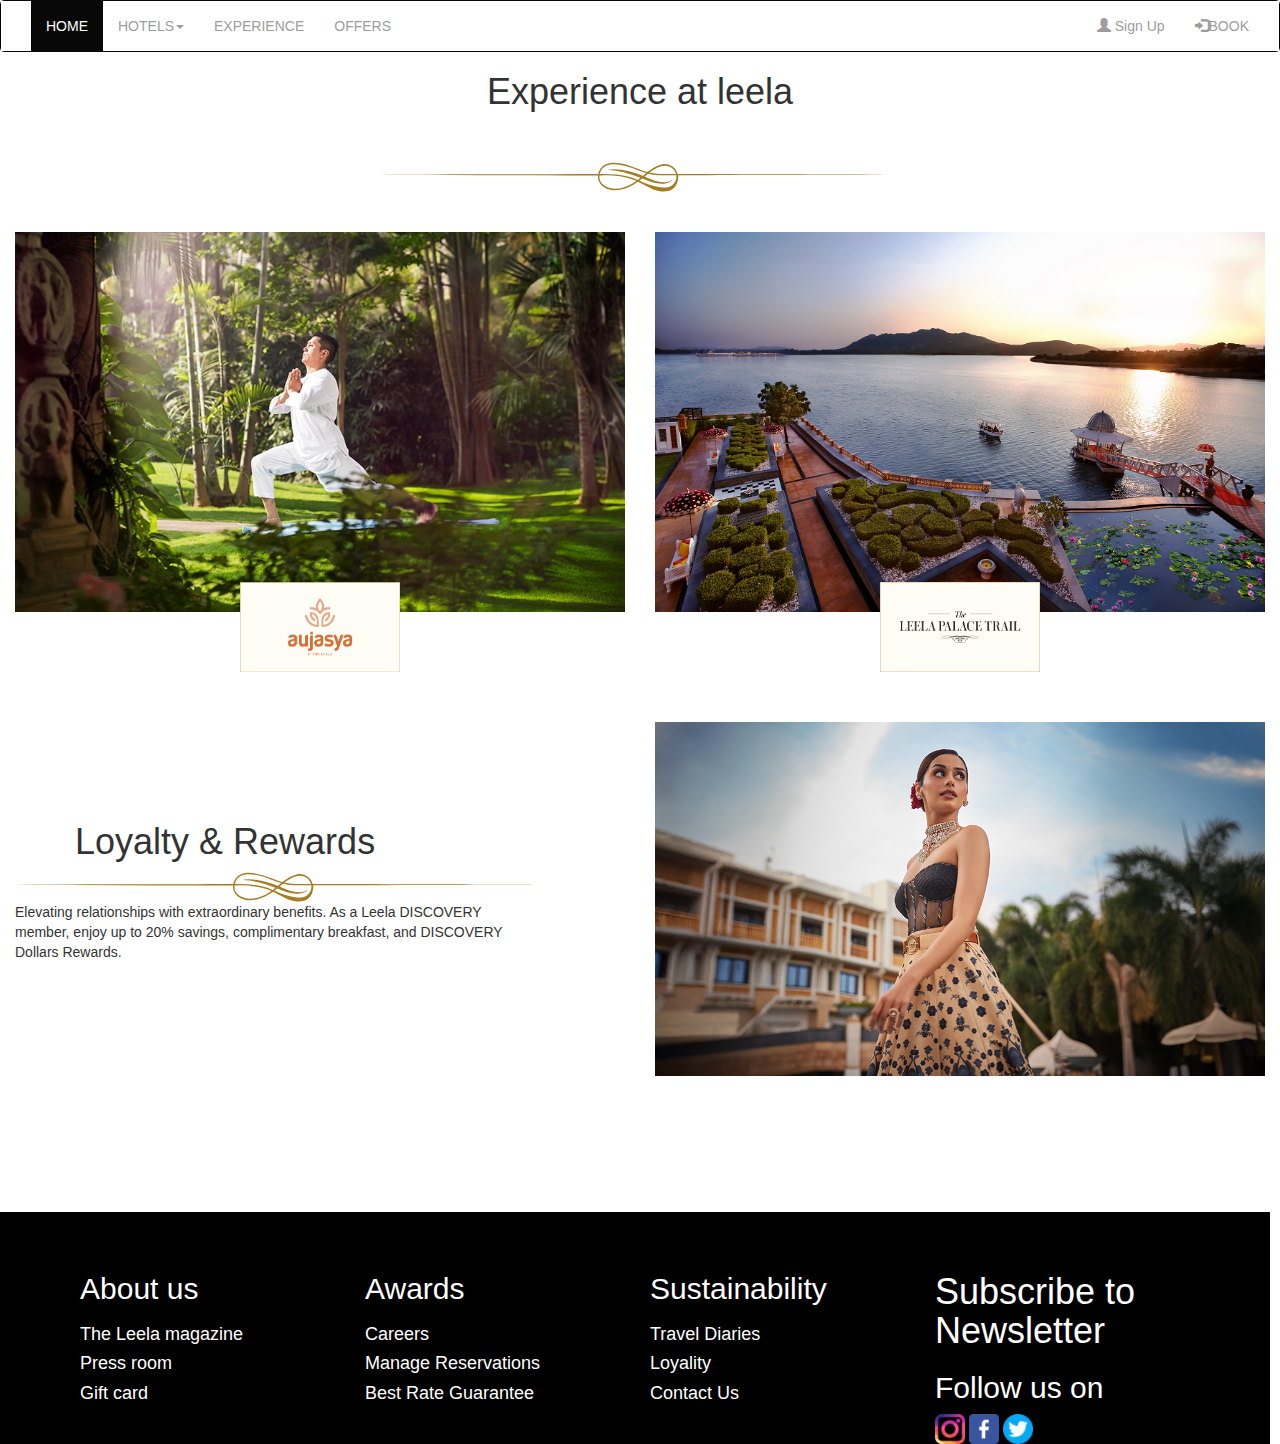
<file: experience1.html>
<html>
	<head><meta charset="utf-8">
		<meta name="viewport" content="width=device-width, initial-scale=1">
		<link rel="stylesheet" href="https://maxcdn.bootstrapcdn.com/bootstrap/3.4.1/css/bootstrap.min.css">
		<script src="https://ajax.googleapis.com/ajax/libs/jquery/3.6.4/jquery.min.js"></script>
		<script src="https://maxcdn.bootstrapcdn.com/bootstrap/3.4.1/js/bootstrap.min.js"></script>
		<link rel="stylesheet" href="experience1.css">
	</head>
	<body>
	     <nav class="navbar navbar-inverse">
			  <div class="container-fluid"style="background-color:white";>
				<div class="navbar-header">
				  <button type="button" class="navbar-toggle" data-toggle="collapse" data-target="#myNavbar">
						<span class="icon-bar"></span>
						<span class="icon-bar"></span>
						<span class="icon-bar"></span>                        
				  </button>
				  <a class="navbar-brand" href="#"></a>
				</div>
				<div class="collapse navbar-collapse" id="myNavbar">
				  <ul class="nav navbar-nav">
					<li class="active"><a href="index.html">HOME</a></li>
					<li class="dropdown">
					  <a class="dropdown-toggle" data-toggle="dropdown" href="#">HOTELS<span class="caret"></span></a>
					  <ul class="dropdown-menu">
						<li><a href="#">PLACES</a></li><br>
						<li><a href="#">RESORTS</a></li><br>
						<li><a href="#">HOMES</a></li>
					  </ul>
					</li>
					<li><a href="experience1.html">EXPERIENCE</a></li>
					<li><a href="offers.html">OFFERS</a></li>
				  </ul>
				  <ul class="nav navbar-nav navbar-right">
					<li><a href="#"><span class="glyphicon glyphicon-user"></span> Sign Up</a></li>
					<li><a href="login.html"><span class="glyphicon glyphicon-log-in"></span>BOOK</a></li>
				  </ul>
				</div>
			  </div>
			</nav>
		<div>
			<center><h1>Experience at leela</h1></center>
			<br>
			<br>
			<center><img src="Images/divider-img.svg" class="img-responsive"></center>
		<br>
		<br>
			<div class="col-md-6 col-sx-12">
					<img src="Images/leelapic8.webp" class="img-responsive">
			</div>
			<div class="col-md-6 col-sx-12">
					<img src="Images/leelapic9.png" class="img-responsive">
			</div>
			<div class="col-md-6 col-sx-12">
					<center><img src="Images/leelapic10.png" class="edit6" class="img-responsive"></center>
			</div>
			<div class="col-md-6 col-sx-12">
					<center><img src="Images/leelapic11.png" class="edit6" class="img-responsive"></center>
			</div>
		</div>
		<br>
		<br>
		<div>
		<div class="col-md-6 col-sx-12">
			<h1 class="edit9">Loyalty & Rewards
			</h1>
				<img src="Images/divider-img.svg"  class="img-responsive">
					<p>Elevating relationships with extraordinary benefits. As a Leela DISCOVERY<br>member, enjoy up to 20% savings, complimentary breakfast, and DISCOVERY<br>Dollars Rewards.
					</p>
		</div>
			<div class="col-md-6 col-sx-12">
				<img style="padding-top:50px;"src="Images/leelapic11.webp" class="img-responsive">
			</div>
		</div>
		<br>
		<br>
		<div class="container-flulid"style="background-color:black; margin-top:900px; margin-right:10px;">
		<div class="container" style="background-color:black;">
				<div style="margin-top:40px;" class="col-md-3 col-xs-12">
						<h2 class="place1">About us<h2>
						<h4 class="place1">The Leela magazine</h4>
						<h4 class="place1">Press room</h4>
						<h4 class="place1">Gift card</h4>
				</div>
				<div style="margin-top:40px;" class="col-md-3 col-xs-12">
						<h2 class="place1">Awards<h2>
						<h4 class="place1">Careers</h4>
						<h4 class="place1">Manage Reservations</h4>
						<h4 class="place1">Best Rate Guarantee<h4>
				</div>
				<div style="margin-top:40px;" class="col-md-3 col-xs-12">
				
						<h2 class="place1">Sustainability<h2>
						<h4 class="place1">Travel Diaries</h4>
						<h4 class="place1">Loyality</h4>
						<h4 class="place1">Contact Us</h4>
				</div>
				<div  style="margin-top:40px;"class="col-md-3 col-xs-12">
						<h1 class="place1">Subscribe to Newsletter</h1>
						<h2 class="place1">Follow us on</h2>
					<span><img src="Images/13.png" style="width:30px;"></span>
					<span><img src="Images/12.png" style="width:30px;"></span>
					<span><img src="Images/14.png" style="width:30px;"></span>
				</div>
		</div>
		</div>
	</body>
</html>
</file>
<file: experience1.css>
.edit6{
	height:90px;
	width:160px;
	margin-top:-30px;
}
.edit9{
	margin-left:60px;
	margin-top:150px;
}
.place1{
	color:white;
}
</file>
